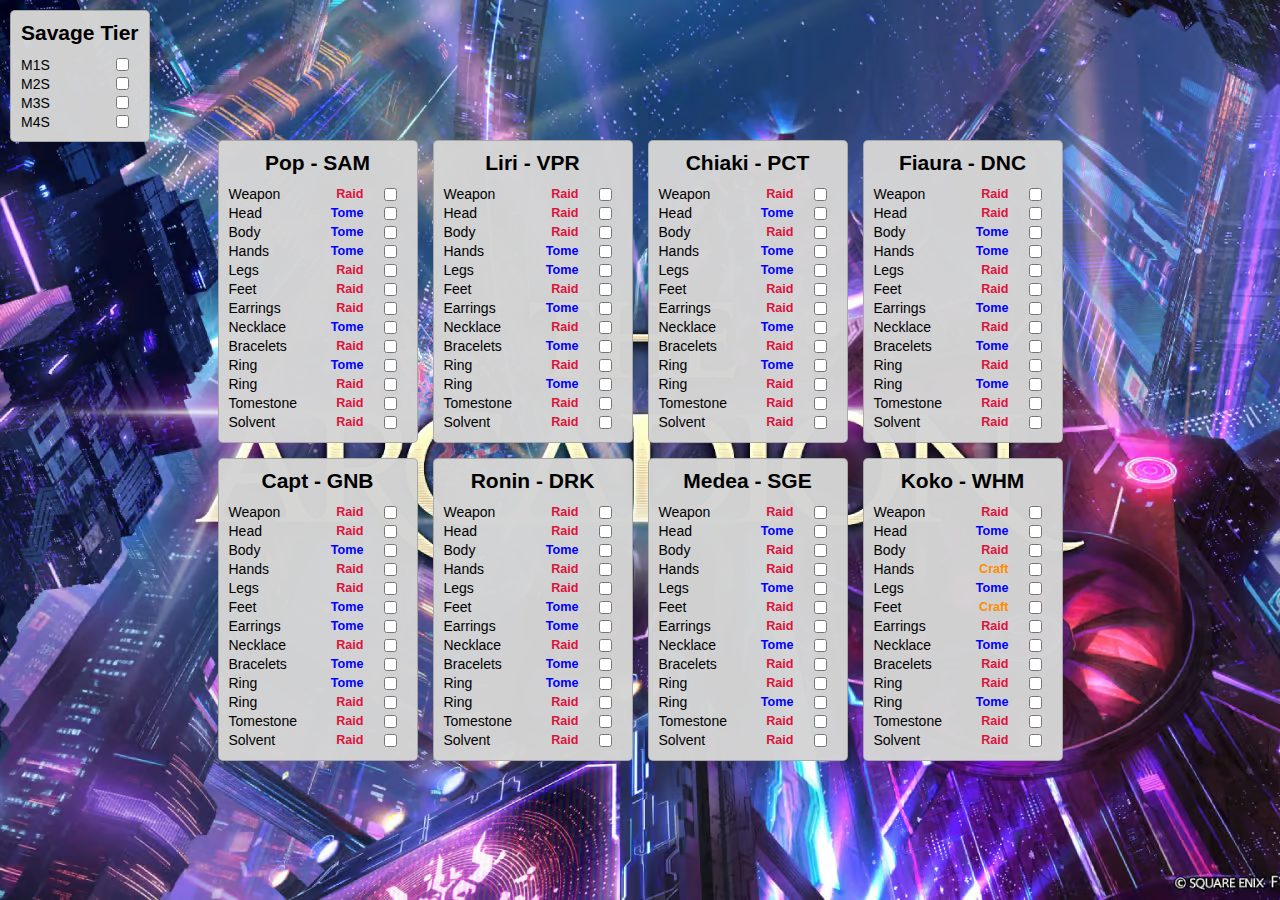
<file: index.html>
<!DOCTYPE html>
<html lang="en">
<head>
    <meta charset="UTF-8">
    <meta name="viewport" content="width=device-width, initial-scale=1.0">
    <title>Dawntrail: M1S - M4S</title>
    <link rel="stylesheet" href="styles.css">
</head>
<body>
	<script defer src="script.js"></script>
    <h1></h1>
    <div class="container">
<!-- First Priority -->
		<div class="item-set" id="set0">
			<h2>Pop - SAM</h2>
			<div class="item">
				<span>Weapon</span>
				<span class="item-tag">Raid</span>
				<span class="item-drop" style="display: none;">M4S</span>
				<input type="checkbox" id="checkbox1">
			</div>
			<div class="item">
				<span>Head</span>
				<span class="item-tag">Tome</span>
				<input type="checkbox" id="checkbox2">
			</div>
			<div class="item">
				<span>Body</span>
				<span class="item-tag">Tome</span>
				<input type="checkbox" id="checkbox3">
			</div>
			<div class="item">
				<span>Hands</span>
				<span class="item-tag">Tome</span>
				<input type="checkbox" id="checkbox4">
			</div>
			<div class="item">
				<span>Legs</span>
				<span class="item-tag">Raid</span>
				<span class="item-drop" style="display: none;">M3S</span>
				<input type="checkbox" id="checkbox5">
			</div>
			<div class="item">
				<span>Feet</span>
				<span class="item-tag">Raid</span>
				<span class="item-drop" style="display: none;">M2S</span>
				<input type="checkbox" id="checkbox6">
			</div>
			<div class="item">
				<span>Earrings</span>
				<span class="item-tag">Raid</span>
				<span class="item-drop" style="display: none;">M1S</span>
				<input type="checkbox" id="checkbox7">
			</div>
			<div class="item">
				<span>Necklace</span>
				<span class="item-tag">Tome</span>
				<input type="checkbox" id="checkbox8">
			</div>
			<div class="item">
				<span>Bracelets</span>
				<span class="item-tag">Raid</span>
				<span class="item-drop" style="display: none;">M1S</span>
				<input type="checkbox" id="checkbox9">
			</div>
			<div class="item">
				<span>Ring</span>
				<span class="item-tag">Tome</span>
				<input type="checkbox" id="checkbox10">
			</div>
			<div class="item">
				<span>Ring</span>
				<span class="item-tag">Raid</span>
				<span class="item-drop" style="display: none;">M1S</span>
				<input type="checkbox" id="checkbox11">
			</div>
			<div class="item">
				<span>Tomestone</span>
				<span class="item-tag">Raid</span>
				<span class="item-drop" style="display: none;">M2S</span>
				<input type="checkbox" id="tomestone1">
			</div>
			<div class="item">
				<span>Solvent</span>
				<span class="item-tag">Raid</span>
				<span class="item-drop" style="display: none;">M3S</span>
				<input type="checkbox" id="solvent1">
			</div>
		</div>
<!-- Second Priority -->
        <div class="item-set" id="set1">
            <h2>Liri - VPR</h2>
            <div class="item">
                <span>Weapon</span>
				<span class="item-tag">Raid</span>
				<span class="item-drop" style="display: none;">M4S</span>
                <input type="checkbox" id="checkbox12">
            </div>
            <div class="item">
                <span>Head</span>
				<span class="item-tag">Raid</span>
				<span class="item-drop" style="display: none;">M2S</span>
                <input type="checkbox" id="checkbox13">
            </div>
            <div class="item">
                <span>Body</span>
				<span class="item-tag">Raid</span>
				<span class="item-drop" style="display: none;">M3S</span>
                <input type="checkbox" id="checkbox14">
            </div>
            <div class="item">
                <span>Hands</span>
				<span class="item-tag">Tome</span>
                <input type="checkbox" id="checkbox15">
            </div>
            <div class="item">
                <span>Legs</span>
				<span class="item-tag">Tome</span>
                <input type="checkbox" id="checkbox16">
            </div>
            <div class="item">
                <span>Feet</span>
				<span class="item-tag">Raid</span>
				<span class="item-drop" style="display: none;">M2S</span>
                <input type="checkbox" id="checkbox17">
            </div>
            <div class="item">
                <span>Earrings</span>
				<span class="item-tag">Tome</span>
                <input type="checkbox" id="checkbox18">
            </div>
            <div class="item">
                <span>Necklace</span>
				<span class="item-tag">Raid</span>
				<span class="item-drop" style="display: none;">M1S</span>
                <input type="checkbox" id="checkbox19">
            </div>
            <div class="item">
                <span>Bracelets</span>
				<span class="item-tag">Tome</span>
                <input type="checkbox" id="checkbox20">
            </div>
            <div class="item">
                <span>Ring</span>
				<span class="item-tag">Raid</span>
				<span class="item-drop" style="display: none;">M1S</span>
                <input type="checkbox" id="checkbox21">
            </div>
            <div class="item">
                <span>Ring</span>
				<span class="item-tag">Tome</span>
                <input type="checkbox" id="checkbox22">
            </div>
			<div class="item">
				<span>Tomestone</span>
				<span class="item-tag">Raid</span>
				<span class="item-drop" style="display: none;">M2S</span>
				<input type="checkbox" id="tomestone2">
			</div>
			<div class="item">
				<span>Solvent</span>
				<span class="item-tag">Raid</span>
				<span class="item-drop" style="display: none;">M3S</span>
				<input type="checkbox" id="solvent2">
			</div>
        </div>
<!-- Third Priority -->
		<div class="item-set" id="set2">
			<h2>Chiaki - PCT</h2>
			<div class="item">
				<span>Weapon</span>
				<span class="item-tag">Raid</span>
				<span class="item-drop" style="display: none;">M4S</span>
				<input type="checkbox" id="checkbox23">
			</div>
			<div class="item">
				<span>Head</span>
				<span class="item-tag">Tome</span>
				<input type="checkbox" id="checkbox24">
			</div>
			<div class="item">
				<span>Body</span>
				<span class="item-tag">Raid</span>
				<span class="item-drop" style="display: none;">M3S</span>
				<input type="checkbox" id="checkbox25">
			</div>
			<div class="item">
				<span>Hands</span>
				<span class="item-tag">Tome</span>
				<input type="checkbox" id="checkbox26">
			</div>
			<div class="item">
				<span>Legs</span>
				<span class="item-tag">Tome</span>
				<input type="checkbox" id="checkbox27">
			</div>
			<div class="item">
				<span>Feet</span>
				<span class="item-tag">Raid</span>
				<span class="item-drop" style="display: none;">M2S</span>
				<input type="checkbox" id="checkbox28">
			</div>
			<div class="item">
				<span>Earrings</span>
				<span class="item-tag">Raid</span>
				<span class="item-drop" style="display: none;">M1S</span>
				<input type="checkbox" id="checkbox29">
			</div>
			<div class="item">
				<span>Necklace</span>
				<span class="item-tag">Tome</span>
				<input type="checkbox" id="checkbox30">
			</div>
			<div class="item">
				<span>Bracelets</span>
				<span class="item-tag">Raid</span>
				<span class="item-drop" style="display: none;">M1S</span>
				<input type="checkbox" id="checkbox31">
			</div>
			<div class="item">
				<span>Ring</span>
				<span class="item-tag">Tome</span>
				<input type="checkbox" id="checkbox32">
			</div>
			<div class="item">
				<span>Ring</span>
				<span class="item-tag">Raid</span>
				<span class="item-drop" style="display: none;">M1S</span>
				<input type="checkbox" id="checkbox33">
			</div>
			<div class="item">
				<span>Tomestone</span>
				<span class="item-tag">Raid</span>
				<span class="item-drop" style="display: none;">M2S</span>
				<input type="checkbox" id="tomestone3">
			</div>
			<div class="item">
				<span>Solvent</span>
				<span class="item-tag">Raid</span>
				<span class="item-drop" style="display: none;">M3S</span>
				<input type="checkbox" id="solvent3">
			</div>
		</div>
<!-- Fourth Priority -->
		<div class="item-set" id="set4">
			<h2>Fiaura - DNC</h2>
			<div class="item">
				<span>Weapon</span>
				<span class="item-tag">Raid</span>
				<span class="item-drop" style="display: none;">M4S</span>
				<input type="checkbox" id="checkbox34">
			</div>
			<div class="item">
				<span>Head</span>
				<span class="item-tag">Raid</span>
				<span class="item-drop" style="display: none;">M2S</span>
				<input type="checkbox" id="checkbox35">
			</div>
			<div class="item">
				<span>Body</span>
				<span class="item-tag">Tome</span>
				<input type="checkbox" id="checkbox36">
			</div>
			<div class="item">
				<span>Hands</span>
				<span class="item-tag">Tome</span>
				<input type="checkbox" id="checkbox37">
			</div>
			<div class="item">
				<span>Legs</span>
				<span class="item-tag">Raid</span>
				<span class="item-drop" style="display: none;">M3S</span>
				<input type="checkbox" id="checkbox38">
			</div>
			<div class="item">
				<span>Feet</span>
				<span class="item-tag">Raid</span>
				<span class="item-drop" style="display: none;">M2S</span>
				<input type="checkbox" id="checkbox39">
			</div>
			<div class="item">
				<span>Earrings</span>
				<span class="item-tag">Tome</span>
				<input type="checkbox" id="checkbox40">
			</div>
			<div class="item">
				<span>Necklace</span>
				<span class="item-tag">Raid</span>
				<span class="item-drop" style="display: none;">M1S</span>
				<input type="checkbox" id="checkbox41">
			</div>
			<div class="item">
				<span>Bracelets</span>
				<span class="item-tag">Tome</span>
				<input type="checkbox" id="checkbox42">
			</div>
			<div class="item">
				<span>Ring</span>
				<span class="item-tag">Raid</span>
				<span class="item-drop" style="display: none;">M1S</span>
				<input type="checkbox" id="checkbox43">
			</div>
			<div class="item">
				<span>Ring</span>
				<span class="item-tag">Tome</span>
				<input type="checkbox" id="checkbox44">
			</div>
			<div class="item">
				<span>Tomestone</span>
				<span class="item-tag">Raid</span>
				<span class="item-drop" style="display: none;">M2S</span>
				<input type="checkbox" id="tomestone4">
			</div>
			<div class="item">
				<span>Solvent</span>
				<span class="item-tag">Raid</span>
				<span class="item-drop" style="display: none;">M3S</span>
				<input type="checkbox" id="solvent4">
			</div>
		</div>
<!-- Fifth Priority -->
		<div class="item-set" id="set5">
			<h2>Capt - GNB</h2>
			<div class="item">
				<span>Weapon</span>
				<span class="item-tag">Raid</span>
				<span class="item-drop" style="display: none;">M4S</span>
				<input type="checkbox" id="checkbox45">
			</div>
			<div class="item">
				<span>Head</span>
				<span class="item-tag">Raid</span>
				<span class="item-drop" style="display: none;">M2S</span>
				<input type="checkbox" id="checkbox46">
			</div>
			<div class="item">
				<span>Body</span>
				<span class="item-tag">Tome</span>
				<input type="checkbox" id="checkbox47">
			</div>
			<div class="item">
				<span>Hands</span>
				<span class="item-tag">Raid</span>
				<span class="item-drop" style="display: none;">M2S</span>
				<input type="checkbox" id="checkbox48">
			</div>
			<div class="item">
				<span>Legs</span>
				<span class="item-tag">Raid</span>
				<span class="item-drop" style="display: none;">M3S</span>
				<input type="checkbox" id="checkbox49">
			</div>
			<div class="item">
				<span>Feet</span>
				<span class="item-tag">Tome</span>
				<input type="checkbox" id="checkbox50">
			</div>
			<div class="item">
				<span>Earrings</span>
				<span class="item-tag">Tome</span>
				<input type="checkbox" id="checkbox51">
			</div>
			<div class="item">
				<span>Necklace</span>
				<span class="item-tag">Raid</span>
				<span class="item-drop" style="display: none;">M1S</span>
				<input type="checkbox" id="checkbox52">
			</div>
			<div class="item">
				<span>Bracelets</span>
				<span class="item-tag">Tome</span>
				<input type="checkbox" id="checkbox53">
			</div>
			<div class="item">
				<span>Ring</span>
				<span class="item-tag">Tome</span>
				<input type="checkbox" id="checkbox54">
			</div>
			<div class="item">
				<span>Ring</span>
				<span class="item-tag">Raid</span>
				<span class="item-drop" style="display: none;">M1S</span>
				<input type="checkbox" id="checkbox55">
			</div>
			<div class="item">
				<span>Tomestone</span>
				<span class="item-tag">Raid</span>
				<span class="item-drop" style="display: none;">M2S</span>
				<input type="checkbox" id="tomestone5">
			</div>
			<div class="item">
				<span>Solvent</span>
				<span class="item-tag">Raid</span>
				<span class="item-drop" style="display: none;">M3S</span>
				<input type="checkbox" id="solvent5">
			</div>
		</div>
<!-- Sixth Priority -->
		<div class="item-set" id="set6">
			<h2>Ronin - DRK</h2>
			<div class="item">
				<span>Weapon</span>
				<span class="item-tag">Raid</span>
				<span class="item-drop" style="display: none;">M4S</span>
				<input type="checkbox" id="checkbox56">
			</div>
			<div class="item">
				<span>Head</span>
				<span class="item-tag">Raid</span>
				<span class="item-drop" style="display: none;">M2S</span>
				<input type="checkbox" id="checkbox57">
			</div>
			<div class="item">
				<span>Body</span>
				<span class="item-tag">Tome</span>
				<input type="checkbox" id="checkbox58">
			</div>
			<div class="item">
				<span>Hands</span>
				<span class="item-tag">Raid</span>
				<span class="item-drop" style="display: none;">M2S</span>
				<input type="checkbox" id="checkbox59">
			</div>
			<div class="item">
				<span>Legs</span>
				<span class="item-tag">Raid</span>
				<span class="item-drop" style="display: none;">M3S</span>
				<input type="checkbox" id="checkbox60">
			</div>
			<div class="item">
				<span>Feet</span>
				<span class="item-tag">Tome</span>
				<input type="checkbox" id="checkbox61">
			</div>
			<div class="item">
				<span>Earrings</span>
				<span class="item-tag">Tome</span>
				<input type="checkbox" id="checkbox62">
			</div>
			<div class="item">
				<span>Necklace</span>
				<span class="item-tag">Raid</span>
				<span class="item-drop" style="display: none;">M1S</span>
				<input type="checkbox" id="checkbox63">
			</div>
			<div class="item">
				<span>Bracelets</span>
				<span class="item-tag">Tome</span>
				<input type="checkbox" id="checkbox64">
			</div>
			<div class="item">
				<span>Ring</span>
				<span class="item-tag">Tome</span>
				<input type="checkbox" id="checkbox65">
			</div>
			<div class="item">
				<span>Ring</span>
				<span class="item-tag">Raid</span>
				<span class="item-drop" style="display: none;">M1S</span>
				<input type="checkbox" id="checkbox66">
			</div>
			<div class="item">
				<span>Tomestone</span>
				<span class="item-tag">Raid</span>
				<span class="item-drop" style="display: none;">M2S</span>
				<input type="checkbox" id="tomestone6">
			</div>
			<div class="item">
				<span>Solvent</span>
				<span class="item-tag">Raid</span>
				<span class="item-drop" style="display: none;">M3S</span>
				<input type="checkbox" id="solvent6">
			</div>
		</div>
<!-- Seventh Priority -->
		<div class="item-set" id="set7">
			<h2>Medea - SGE</h2>
			<div class="item">
				<span>Weapon</span>
				<span class="item-tag">Raid</span>
				<span class="item-drop" style="display: none;">M4S</span>
				<input type="checkbox" id="checkbox67">
			</div>
			<div class="item">
				<span>Head</span>
				<span class="item-tag">Tome</span>
				<input type="checkbox" id="checkbox68">
			</div>
			<div class="item">
				<span>Body</span>
				<span class="item-tag">Raid</span>
				<span class="item-drop" style="display: none;">M3S</span>
				<input type="checkbox" id="checkbox69">
			</div>
			<div class="item">
				<span>Hands</span>
				<span class="item-tag">Raid</span>
				<span class="item-drop" style="display: none;">M2S</span>
				<input type="checkbox" id="checkbox70">
			</div>
			<div class="item">
				<span>Legs</span>
				<span class="item-tag">Tome</span>
				<input type="checkbox" id="checkbox71">
			</div>
			<div class="item">
				<span>Feet</span>
				<span class="item-tag">Raid</span>
				<span class="item-drop" style="display: none;">M2S</span>
				<input type="checkbox" id="checkbox72">
			</div>
			<div class="item">
				<span>Earrings</span>
				<span class="item-tag">Raid</span>
				<span class="item-drop" style="display: none;">M1S</span>
				<input type="checkbox" id="checkbox73">
			</div>
			<div class="item">
				<span>Necklace</span>
				<span class="item-tag">Tome</span>
				<input type="checkbox" id="checkbox74">
			</div>
			<div class="item">
				<span>Bracelets</span>
				<span class="item-tag">Raid</span>
				<span class="item-drop" style="display: none;">M1S</span>
				<input type="checkbox" id="checkbox75">
			</div>
			<div class="item">
				<span>Ring</span>
				<span class="item-tag">Raid</span>
				<span class="item-drop" style="display: none;">M1S</span>
				<input type="checkbox" id="checkbox76">
			</div>
			<div class="item">
				<span>Ring</span>
				<span class="item-tag">Tome</span>
				<input type="checkbox" id="checkbox77">
			</div>
			<div class="item">
				<span>Tomestone</span>
				<span class="item-tag">Raid</span>
				<span class="item-drop" style="display: none;">M2S</span>
				<input type="checkbox" id="tomestone7">
			</div>
			<div class="item">
				<span>Solvent</span>
				<span class="item-tag">Raid</span>
				<span class="item-drop" style="display: none;">M3S</span>
				<input type="checkbox" id="solvent7">
			</div>
		</div>
<!-- Eighth Priority -->
		<div class="item-set" id="set8">
			<h2>Koko - WHM</h2>
			<div class="item">
				<span>Weapon</span>
				<span class="item-tag">Raid</span>
				<span class="item-drop" style="display: none;">M4S</span>
				<input type="checkbox" id="checkbox78">
			</div>
			<div class="item">
				<span>Head</span>
				<span class="item-tag">Tome</span>
				<input type="checkbox" id="checkbox79">
			</div>
			<div class="item">
				<span>Body</span>
				<span class="item-tag">Raid</span>
				<span class="item-drop" style="display: none;">M3S</span>
				<input type="checkbox" id="checkbox80">
			</div>
			<div class="item">
				<span>Hands</span>
				<span class="item-tag">Craft</span>
				<input type="checkbox" id="checkbox81">
			</div>
			<div class="item">
				<span>Legs</span>
				<span class="item-tag">Tome</span>
				<input type="checkbox" id="checkbox82">
			</div>
			<div class="item">
				<span>Feet</span>
				<span class="item-tag">Craft</span>
				<input type="checkbox" id="checkbox83">
			</div>
			<div class="item">
				<span>Earrings</span>
				<span class="item-tag">Raid</span>
				<span class="item-drop" style="display: none;">M1S</span>
				<input type="checkbox" id="checkbox84">
			</div>
			<div class="item">
				<span>Necklace</span>
				<span class="item-tag">Tome</span>
				<input type="checkbox" id="checkbox85">
			</div>
			<div class="item">
				<span>Bracelets</span>
				<span class="item-tag">Raid</span>
				<span class="item-drop" style="display: none;">M1S</span>
				<input type="checkbox" id="checkbox86">
			</div>
			<div class="item">
				<span>Ring</span>
				<span class="item-tag">Raid</span>
				<span class="item-drop" style="display: none;">M1S</span>
				<input type="checkbox" id="checkbox87">
			</div>
			<div class="item">
				<span>Ring</span>
				<span class="item-tag">Tome</span>
				<input type="checkbox" id="checkbox88">
			</div>
			<div class="item">
				<span>Tomestone</span>
				<span class="item-tag">Raid</span>
				<span class="item-drop" style="display: none;">M2S</span>
				<input type="checkbox" id="tomestone8">
			</div>
			<div class="item">
				<span>Solvent</span>
				<span class="item-tag">Raid</span>
				<span class="item-drop" style="display: none;">M3S</span>
				<input type="checkbox" id="solvent8">
			</div>
    </div>
    <!-- New item set anchored to the top-left -->
    <div class="item-set top-left" id="set3">
        <h2>Savage Tier</h2>
            <div class="item">
                <span>M1S</span>
                <input type="checkbox" id="M1S">
            </div>
            <div class="item">
                <span>M2S</span>
                <input type="checkbox" id="M2S">
            </div>
            <div class="item">
                <span>M3S</span>
                <input type="checkbox" id="M3S">
            </div>
            <div class="item">
                <span>M4S</span>
                <input type="checkbox" id="M4S">
            </div>
    </div>
<script>
    document.addEventListener('DOMContentLoaded', function() {
        // Clear checkboxes in a specified set
        function clearCheckboxes(setId) {
            const checkboxes = document.querySelectorAll(`#${setId} input[type="checkbox"]`);
            checkboxes.forEach(checkbox => checkbox.checked = false);
        }

        // Add classes based on text content in item-tag elements
        var itemTags = document.querySelectorAll('.item-tag');

        itemTags.forEach(function(tag) {
            const text = tag.textContent.trim();
            if (text === 'Raid') {
                tag.classList.add('raid');
            } else if (text === 'Tome') {
                tag.classList.add('tome');
            } else if (text === 'Craft') {
                tag.classList.add('craft');
            }
        });

        // Highlight .item elements based on checked checkboxes
        var checkboxes = document.querySelectorAll('#set3 input[type="checkbox"]');

        function updateHighlights() {
            // Remove highlight from all item divs
            document.querySelectorAll('.item').forEach(function(item) {
                item.classList.remove('highlight');
            });

            checkboxes.forEach(function(checkbox) {
                const associatedSpan = checkbox.previousElementSibling.textContent.trim();
                if (checkbox.checked) {
                    // Find and highlight the parent .item div
                    document.querySelectorAll('.item').forEach(function(item) {
                        const itemDrop = item.querySelector('.item-drop');
                        if (itemDrop && itemDrop.textContent.trim() === associatedSpan) {
                            item.classList.add('highlight');
                        }
                    });
                }
            });
        }

        // Add event listeners to checkboxes
        checkboxes.forEach(function(checkbox) {
            checkbox.addEventListener('change', updateHighlights);
        });

        // Initial update of highlights
        updateHighlights();
    });
</script>

</body>
</html>
</file>
<file: styles.css>
h1 {
    text-align: center;
    margin-bottom: 20px;
}

h2 {
    margin-top: 0;
    margin-bottom: 10px;
}

body {
    font-family: Arial, sans-serif;
    margin: 0;
    height: 100vh;
    display: flex;
    justify-content: center;
    align-items: center;
    position: relative;
    background-image: url('background.jpg');
    background-size: cover;
    background-position: center;
    font-size: 14px;
}

.container {
    display: grid;
    grid-template-columns: repeat(4, minmax(200px, 1fr));
    grid-template-rows: repeat(2, auto);
    gap: 15px;
    justify-content: center;
    width: 100%;
    max-width: 600px;
}

.item-set {
    display: flex;
    flex-direction: column;
    gap: 0px;
    border: 1px solid rgba(0, 0, 0, 0.2);
    border-radius: 5px;
    padding: 10px;
    background-color: rgba(212, 212, 212, 0.98);
    text-align: center;
}

.item {
    display: flex;
    justify-content: space-between;
    align-items: center;
    padding: 0px;
}

.item-tag {
    border-radius: 3px;
    margin-left: auto;
    padding: 2px 6px;
    margin-right: 10px;
    font-size: 0.9em;
    color: #333;
}

.item-tag.raid {
    color: crimson;
    font-weight: bold;
}

.item-tag.tome {
    color: blue;
    font-weight: bold;
}

.item-tag.craft {
    color: darkorange;
    font-weight: bold;
}

.item-drop.M1S,
.item-drop.M2S,
.item-drop.M3S,
.item-drop.M4S {
    color: green;
    font-weight: bold;
}

.clear-button {
    margin-bottom: 10px;
    padding: 5px 10px;
    border: none;
    border-radius: 5px;
    background-color: #007bff;
    color: white;
    cursor: pointer;
}

.clear-button:hover {
    background-color: #0056b3;
}

.top-left {
    position: absolute;
    top: 10px;
    left: 10px;
    z-index: 1;
}

.item input[type="checkbox"] {
    margin-right: 10px;
}

.highlight {
    background-color: darkseagreen;
}

.item.checked {
    color: grey;
    text-decoration: line-through;
    background-color: transparent;
}

.item.checked span {
    color: grey;
    text-decoration: line-through;
    background-color: transparent;
}
</file>
